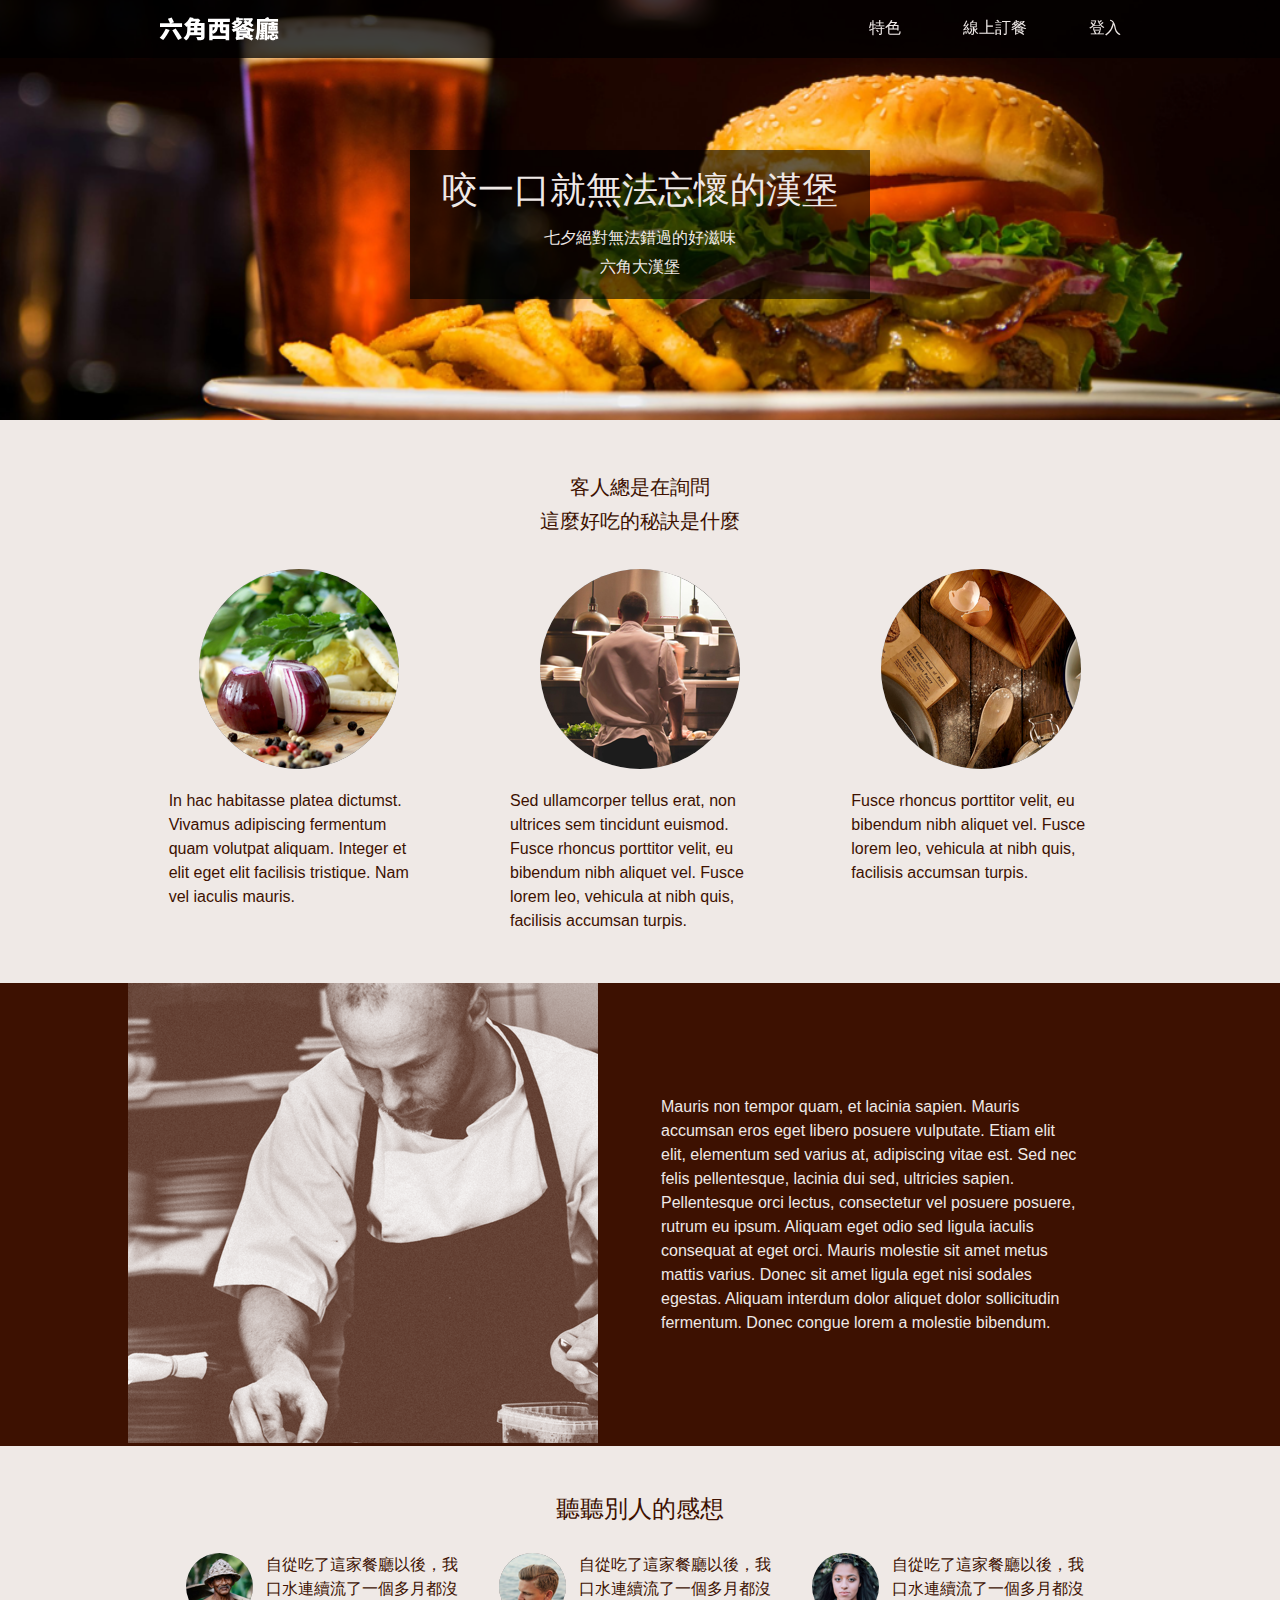
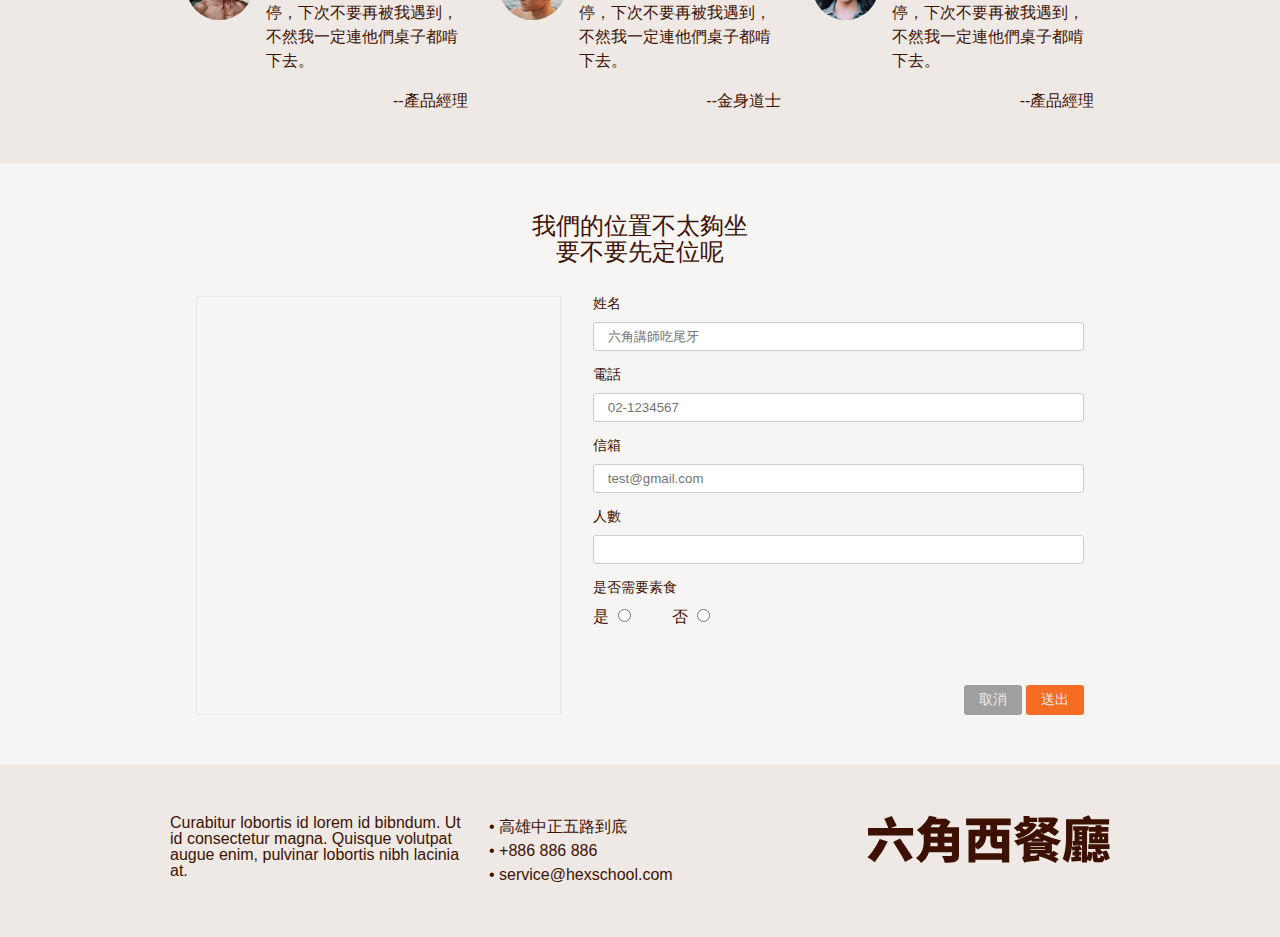
<file: index.html>
<!DOCTYPE html>
<html lang="en">

<head>
    <meta charset="UTF-8">
    <meta http-equiv="X-UA-Compatible" content="IE=edge">
    <meta name="viewport" content="width=device-width, initial-scale=1.0">
    <title>六角西餐廳</title>

    <!-- Font-awsome -->
    <link rel="stylesheet" href="https://cdnjs.cloudflare.com/ajax/libs/font-awesome/6.1.2/css/all.min.css"
        integrity="sha512-1sCRPdkRXhBV2PBLUdRb4tMg1w2YPf37qatUFeS7zlBy7jJI8Lf4VHwWfZZfpXtYSLy85pkm9GaYVYMfw5BC1A=="
        crossorigin="anonymous" referrerpolicy="no-referrer" />

    <link rel="shortcut icon" href="favicon.ico">
    <meta name='description' content='六角西餐廳、西餐、漢堡、牛排' />

    <meta property="og:title" content="六角西餐廳" />
    <meta property="og:description" content="六角西餐廳、西餐、漢堡、牛排">
    <meta property="og:type" content="website" />
    <meta property="og:url" content="FB上的網址" />
    <meta property="og:image" content="FB的圖片" />

    <!-- css -->
    <link rel="stylesheet" href="./css/reset.css">
    <link rel="stylesheet" href="./css/style.css">
</head>

<body>
    <header>
        <div class="main">
            <h1>
                <a class="logo" href="index.html">六角西餐廳</a>
            </h1>
            <ul class="menu text-s">
                <li><a class="color-accent" href="index.html">特色</a></li>
                <li><a class="color-accent" href="product.html">線上訂餐</a></li>
                <li><a class="color-accent" href="login.html">登入</a></li>
            </ul>
            <a href="#" class="showmenu"><i class="fa-solid fa-bars"></i></a>
        </div>
        <div class="clearfix"></div>
    </header>
    <div class="banner">
        <div class="bannerText">
            <h2 class="text-xxl color-accent m-b-m">咬一口就無法忘懷的漢堡</h2>
            <p class="text-s color-accent m-b-xs">七夕絕對無法錯過的好滋味</p>
            <p class="text-s color-accent "><i class="fas fa-utensils">
                </i>六角大漢堡<i class="fas fa-utensils"></i></p>
        </div>
    </div>
    <div class="content">
        <div class="col-1 main" id="foodFeature">
            <h3 class="text-l color-primary">客人總是在詢問<br>
                這麼好吃的秘訣是什麼</h3>
            <ul class="feature color-primary">
                <li>
                    <img src="./images/feature_1.png" alt="台灣本土蔬菜">
                    <title class="text-m">台灣本土蔬菜</title>
                    <p class="text-s">In hac habitasse platea dictumst. Vivamus adipiscing fermentum quam volutpat
                        aliquam. Integer et elit eget elit facilisis tristique. Nam vel iaculis mauris.</p>
                </li>
                <li>
                    <img src="./images/feature_2.png" alt="專業米其林廚師">
                    <title class="text-m">專業米其林廚師</title>
                    <p class="text-s">Sed ullamcorper tellus erat, non ultrices sem tincidunt euismod. Fusce rhoncus
                        porttitor velit, eu bibendum nibh aliquet vel. Fusce lorem leo, vehicula at nibh quis, facilisis
                        accumsan turpis.</p>
                </li>
                <li>
                    <img src="./images/feature_3.png" alt="對於專業不能退讓">
                    <title class="text-m">對於專業不能退讓</title>
                    <p class="text-s">Fusce rhoncus porttitor velit, eu bibendum nibh aliquet vel. Fusce lorem leo,
                        vehicula at nibh quis, facilisis accumsan turpis.</p>
                </li>
            </ul>
        </div>
        <div class="col-2 ">
            <div class="main color-accent">
                <div class="chef-photo"><img src="./images/main_chef_brown.png" alt="今日主廚"></div>
                <div class="chef-t">
                    <title class="text-l">今日主廚：帕金森、梅在怕</title>
                    <title class="text-s m-b-m">Tody Chef:Plum in Shock</title>
                    <p class="text-s">Mauris non tempor quam, et lacinia sapien. Mauris accumsan eros eget libero
                        posuere vulputate.
                        Etiam
                        elit elit, elementum sed varius at, adipiscing vitae est. Sed nec felis pellentesque, lacinia
                        dui
                        sed, ultricies sapien. Pellentesque orci lectus, consectetur vel posuere posuere, rutrum eu
                        ipsum.
                        Aliquam eget odio sed ligula iaculis consequat at eget orci. Mauris molestie sit amet metus
                        mattis
                        varius. Donec sit amet ligula eget nisi sodales egestas. Aliquam interdum dolor aliquet dolor
                        sollicitudin fermentum. Donec congue lorem a molestie bibendum.</p>
                </div>
            </div>
        </div>
        <div class="col-3 main">
            <h3 class="text-xl color-primary">聽聽別人的感想</h3>
            <ul class="color-primary text-s">
                <li>
                    <img src="./images/avatar_1.png" alt="高雄一口吃">
                    <div>
                        <title class="m-b-l text-m">高雄一口吃</title>
                        <p class="comment m-b-m">自從吃了這家餐廳以後，我口水連續流了一個多月都沒停，下次不要再被我遇到，不然我一定連他們桌子都啃下去。</p>
                        <p class="work">--產品經理</p>
                    </div>
                <li>
                    <img src="./images/avatar_2.png" alt="廟口小霸王">
                    <div>
                        <title class="m-b-l text-m">廟口小霸王</title>
                        <p class="comment m-b-m">自從吃了這家餐廳以後，我口水連續流了一個多月都沒停，下次不要再被我遇到，不然我一定連他們桌子都啃下去。</p>
                        <p class="work">--金身道士</p>
                    </div>
                <li>
                    <img src="./images/avatar_3.png" alt="高雄一口吃">
                    <div>
                        <title class="m-b-l text-m">高雄一口吃</title>
                        <p class="comment m-b-m">自從吃了這家餐廳以後，我口水連續流了一個多月都沒停，下次不要再被我遇到，不然我一定連他們桌子都啃下去。</p>
                        <p class="work">--產品經理</p>
                    </div>
                </li>
            </ul>
        </div>
        <div class="col-4">
            <div class="main">
                <h3 class="text-xl color-primary">我們的位置不太夠坐<br>
                    要不要先定位呢</h3>
                <div class="col4-contact">
                    <div class="map">
                        <iframe
                            src="https://www.google.com/maps/embed?pb=!1m18!1m12!1m3!1d483.02903289886757!2d120.36447190478131!3d22.656577022093423!2m3!1f0!2f0!3f0!3m2!1i1024!2i768!4f13.1!3m3!1m2!1s0x346e1ac2cdfc897b%3A0x99dbb7d222214e6c!2z5a2U6KOV5rC05peP6aSo!5e0!3m2!1szh-TW!2stw!4v1660577334401!5m2!1szh-TW!2stw"
                            style="border:0;" allowfullscreen="" loading="lazy"
                            referrerpolicy="no-referrer-when-downgrade"></iframe>
                    </div>
                    <form action="#" class="color-primary">
                        <label class="text-xs m-b-s" for="pName">姓名</label>
                        <input class="m-b-m" id="pName" type="text" placeholder="六角講師吃尾牙" name="pName">

                        <label class="text-xs m-b-s" for="pPhone">電話</label>
                        <input class="m-b-m" id="pPhone" type="tel" placeholder="02-1234567" name="pPhone">

                        <label class="text-xs m-b-s" for="pMail">信箱</label>
                        <input class="m-b-m" id="pMail" type="email" placeholder="test@gmail.com" name="pMail">

                        <label class="text-xs m-b-s" for="pNumber">人數</label>
                        <input class="m-b-m" id="pNumber" type="number" name="pNumber">

                        <label class="m-b-s text-xs">是否需要素食</label>
                        <div class="veg">
                            <label for="veg-yes">是</label>
                            <input id="veg-yes" type="radio" name="veg" value="veg-yes">
                            <label for="veg-no">否</label>
                            <input id="veg-no" type="radio" name="veg" value="no">
                        </div>
                        <div class="but">
                            <input class="but-cancel color-accent text-xs" type="reset" value="取消">
                            <input class="but-ent color-accent text-xs" type="submit" value="送出">
                        </div>
                    </form>
                </div>
            </div>
        </div>
        <footer>
            <div class="main">
                <div class="footer-l color-primary">
                    <div class="about">
                        <title class="text-xl m-b-s">關於六角西餐廳</title>
                        <p class="aboutrest">Curabitur lobortis id lorem id bibndum. Ut id consectetur magna. Quisque
                            volutpat augue enim,
                            pulvinar lobortis nibh lacinia at. </p>
                    </div>
                    <div class="contact color-primary">
                        <title class="text-xl m-b-s">聯絡方式</title>
                        <ul class="text-s">
                            <li>• 高雄中正五路到底</li>
                            <li>• +886 886 886</li>
                            <li>• service@hexschool.com</li>
                        </ul>
                    </div>
                </div>
                <div class="footer-r">
                    <h2 class="m-b-l">
                        <a class="logo" href="index.html">六角西餐廳</a>
                    </h2>
                    <ul>
                        <li><a class="m-r-s" href="#"><i class="fa-brands fa-square-google-plus"></i></a></li>
                        <li><a class="m-r-s" href="#"><i class="fa-brands fa-square-twitter"></i></a></li>
                        <li><a href="#"><i class="fa-brands fa-square-facebook"></i></a></li>
                    </ul>
                </div>
            </div>
        </footer>

        <!-- js -->
        <script src="js/jquery-3.1.1.min.js"></script>
        <script src="js/all.js"></script>
</body>

</html>
</file>
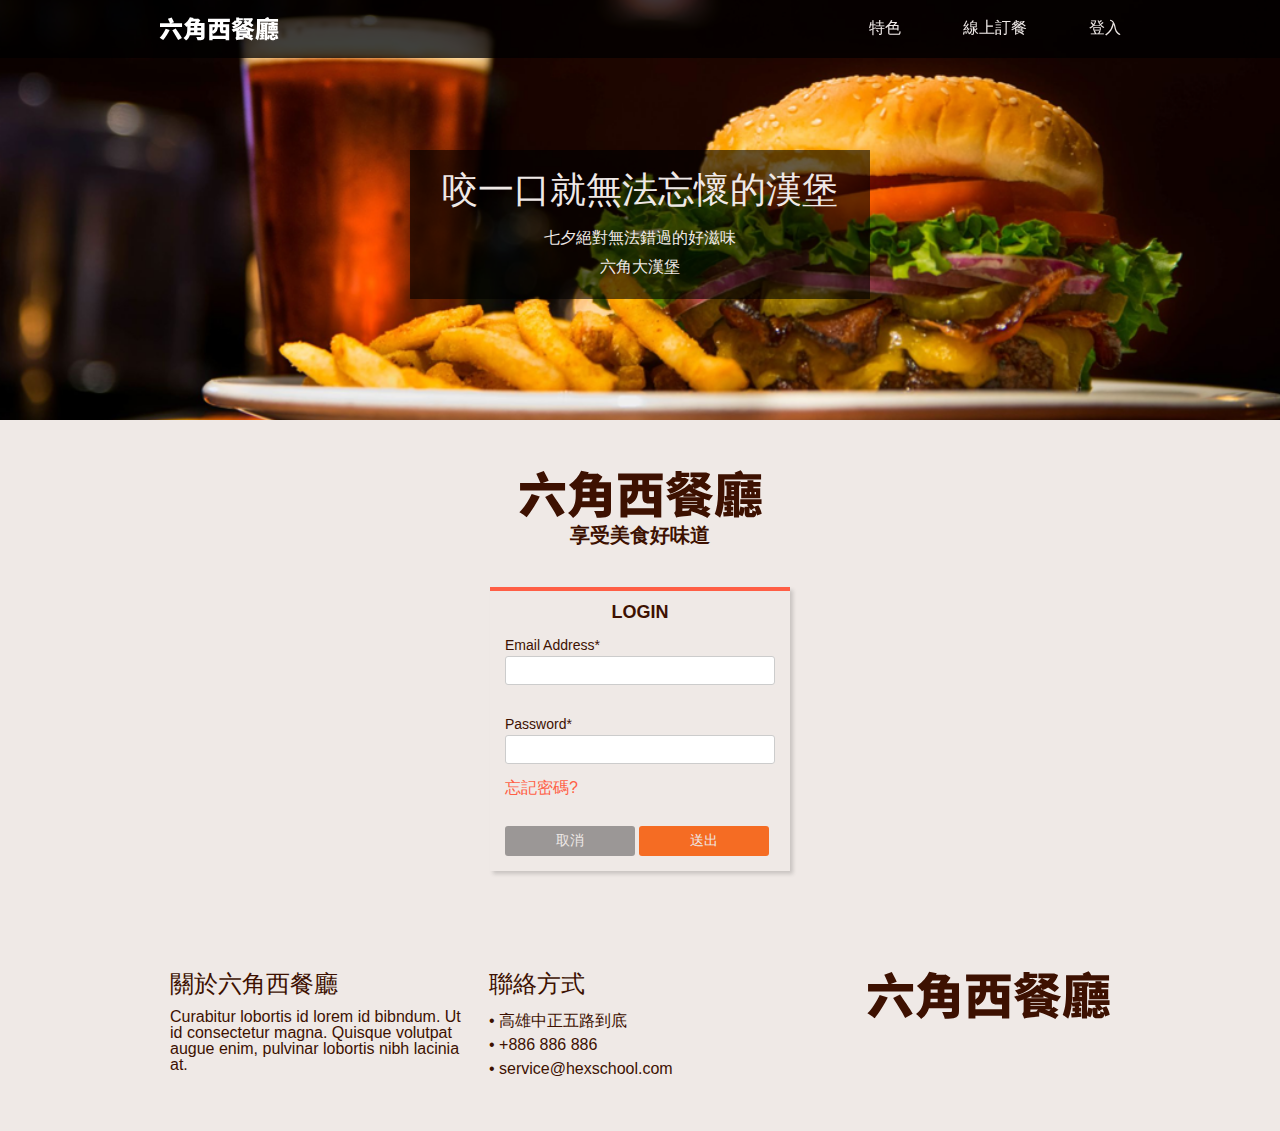
<file: login.html>
<!DOCTYPE html>
<html lang="en">
    <head>
        <meta charset="UTF-8">
        <meta http-equiv="X-UA-Compatible" content="IE=edge">
        <meta name="viewport" content="width=device-width, initial-scale=1.0">
        <title>六角西餐廳</title>

        <!-- Font-awsome -->
        <link rel="stylesheet" href="https://cdnjs.cloudflare.com/ajax/libs/font-awesome/6.1.2/css/all.min.css"
            integrity="sha512-1sCRPdkRXhBV2PBLUdRb4tMg1w2YPf37qatUFeS7zlBy7jJI8Lf4VHwWfZZfpXtYSLy85pkm9GaYVYMfw5BC1A=="
            crossorigin="anonymous" referrerpolicy="no-referrer" />

        <link rel="shortcut icon" href="favicon.ico">
        <meta name='description' content='六角西餐廳、西餐、漢堡、牛排' />

        <meta property="og:title" content="六角西餐廳" />
        <meta property="og:description" content="六角西餐廳、西餐、漢堡、牛排">
        <meta property="og:type" content="website" />
        <meta property="og:url" content="FB上的網址" />
        <meta property="og:image" content="FB的圖片" />

        <!-- css -->
        <link rel="stylesheet" href="./css/reset.css">
        <link rel="stylesheet" href="./css/style.css">

        <!-- js -->
        <script src="js/jquery-3.1.1.min.js"></script>
        <script src="js/all.js"></script>
    </head>
<body>
    <header>
        <div class="main">
            <h1>
                <a class="logo" href="index.html">六角西餐廳</a>
            </h1>
            <ul class="menu text-s">
                <li><a class="color-accent" href="index.html">特色</a></li>
                <li><a class="color-accent" href="product.html">線上訂餐</a></li>
                <li><a class="color-accent" href="login.html">登入</a></li>
            </ul>
            <a href="#" class="showmenu">
                <i class="fa-solid fa-bars menuIcon"></i></a>
        </div>
        <div class="clearfix"></div>
    </header>
    <div class="banner">
        <div class="bannerText">
            <h2 class="text-xxl color-accent m-b-m">咬一口就無法忘懷的漢堡</h2>
            <p class="text-s color-accent m-b-xs">七夕絕對無法錯過的好滋味</p>
            <p class="text-s color-accent "><i class="fas fa-utensils">
            </i>六角大漢堡<i class="fas fa-utensils"></i></p>
        </div>
    </div>
    <div class="login-content">
       <h2>六角西餐廳</h2>
       <h3 class="text-l color-primary fw-600">享受美食好味道</h3>
        <div class="loginBox main">
            <p class="text-m color-primary fw-700 ta-center">LOGIN</p>
            <form action="#" class="color-primary">
                <label class="text-xs m-b-s" for="loginEmail">Email Address*</label>
                <div class="mailInput">
                    <input class="m-b-m" id="loginEmail" type="text" name="loginEmail">
                    <i class="fa-solid fa-envelope"></i>
                </div>
                <label class="text-xs m-b-s" for="loginPassword">Password*</label>
                <div class="passwordInput">
                    <input class="m-b-m" id="loginPassword" type="password" name="loginPassword">
                    <i class="fa-solid fa-lock"></i>
                </div>
                <a href="#">忘記密碼?</a>
                <div class="loginBoxBut">
                    <input class="but-cancel color-accent text-xs" id="loginCancel" type="reset" value="取消">
                    <input class="but-ent color-accent text-xs" id="loginEnter" type="submit" value="送出">
                </div>
            </form>
        </div>
    </div>
    <footer>
        <div class="main">
            <div class="footer-l color-primary">
                <div class="about">
                    <p class="text-xl m-b-s">關於六角西餐廳</p>
                    <p class="aboutrest">Curabitur lobortis id lorem id bibndum. Ut id consectetur magna. Quisque
                        volutpat augue enim,
                        pulvinar lobortis nibh lacinia at. </p>
                </div>
                <div class="contact color-primary">
                    <p class="text-xl  m-b-s">聯絡方式</p>
                    <ul class="text-s">
                        <li>• 高雄中正五路到底</li>
                        <li>• +886 886 886</li>
                        <li>• service@hexschool.com</li>
                    </ul>
                </div>
            </div>
            <div class="footer-r">
                <h2 class="m-b-l">
                    <a class="logo" href="index.html">六角西餐廳</a>
                </h2>
                <ul>
                    <li><a class="m-r-s" href="#"><i class="fa-brands fa-square-google-plus"></i></a></li>
                    <li><a class="m-r-s" href="#"><i class="fa-brands fa-square-twitter"></i></a></li>
                    <li><a href="#"><i class="fa-brands fa-square-facebook"></i></a></li>
                </ul>
            </div>
        </div>
    </footer>
</body>
</html>
</file>
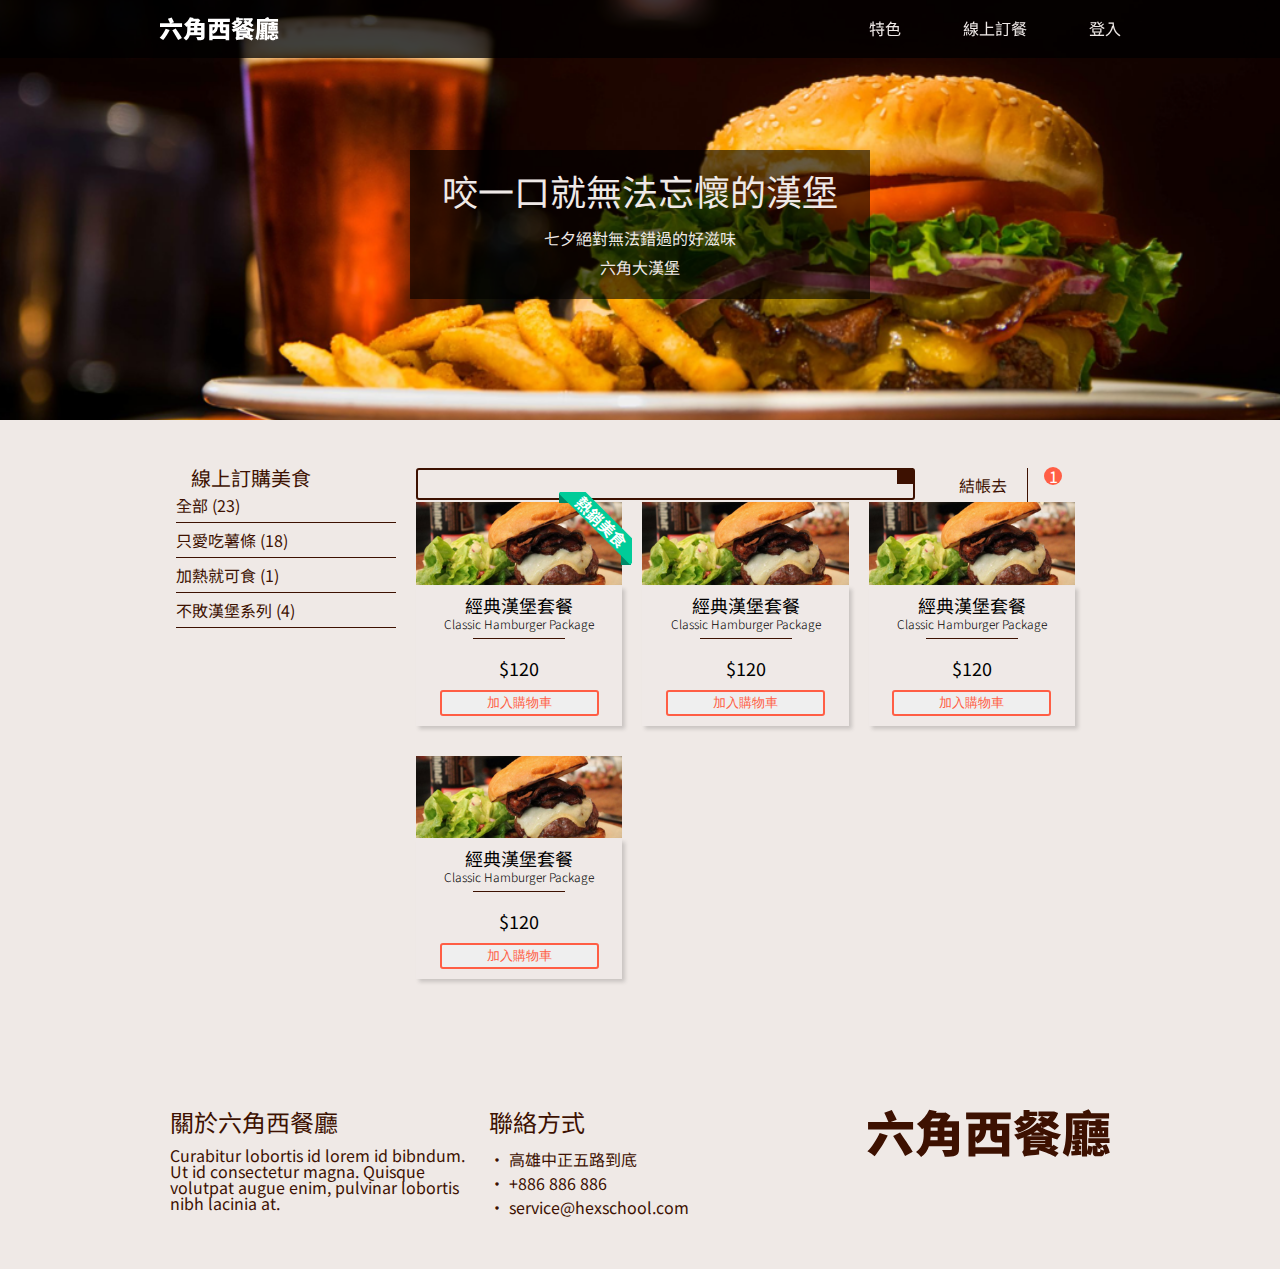
<file: product.html>
<!DOCTYPE html>
<html lang="en">

<head>
    <meta charset="UTF-8">
    <meta http-equiv="X-UA-Compatible" content="IE=edge">
    <meta name="viewport" content="width=device-width, initial-scale=1.0">
    <title>六角西餐廳</title>

    <!-- Font-awsome -->
    <link rel="stylesheet" href="https://cdnjs.cloudflare.com/ajax/libs/font-awesome/6.1.2/css/all.min.css"
        integrity="sha512-1sCRPdkRXhBV2PBLUdRb4tMg1w2YPf37qatUFeS7zlBy7jJI8Lf4VHwWfZZfpXtYSLy85pkm9GaYVYMfw5BC1A=="
        crossorigin="anonymous" referrerpolicy="no-referrer" />

    <!-- google fonts -->
    <link href="https://fonts.googleapis.com/css?family=Noto+Sans+TC&display=swap" rel="stylesheet">

    <link rel="shortcut icon" href="favicon.ico">
    <meta name='description' content='六角西餐廳、西餐、漢堡、牛排' />

    <meta property="og:title" content="六角西餐廳" />
    <meta property="og:description" content="六角西餐廳、西餐、漢堡、牛排">
    <meta property="og:type" content="website" />
    <meta property="og:url" content="FB上的網址" />
    <meta property="og:image" content="FB的圖片" />

    <!-- css -->
    <link rel="stylesheet" href="./css/reset.css">
    <link rel="stylesheet" href="./css/style.css">

    <!-- js -->
    <script src="js/jquery-3.1.1.min.js"></script>
    <script src="js/all.js"></script>
</head>

<body>
    <header>
        <div class="main">
            <h1>
                <a class="logo" href="index.html">六角西餐廳</a>
            </h1>
            <ul class="menu text-s">
                <li><a class="color-accent" href="index.html">特色</a></li>
                <li><a class="color-accent" href="product.html">線上訂餐</a></li>
                <li><a class="color-accent" href="login.html">登入</a></li>
            </ul>
            <a href="#" class="showmenu"><i class="fa-solid fa-bars"></i></a>
        </div>
        <div class="clearfix"></div>
    </header>
    <div class="banner">
        <div class="bannerText">
            <h2 class="text-xxl color-accent m-b-m">咬一口就無法忘懷的漢堡</h2>
            <p class="text-s color-accent m-b-xs">七夕絕對無法錯過的好滋味</p>
            <p class="text-s color-accent "><i class="fas fa-utensils">
            </i>六角大漢堡<i class="fas fa-utensils"></i></p>
        </div>
    </div>
    <div class="product-Content main">
        <div class="productList text-l color-primary">
            <h2><i class="fa-solid fa-leaf"></i>線上訂購美食</h2>
            <ul class="text-s ">
                <li><a class="color-primary" href="#">全部 (23)</a></li>
                <li><a class="color-primary" href="#">只愛吃薯條 (18)</a></li>
                <li><a class="color-primary" href="#">加熱就可食 (1)</a></li>
                <li><a class="color-primary" href="#">不敗漢堡系列 (4)</a></li>
            </ul>
        </div>
        <div class="productList">
            <div class="search">
                <form action="#">
                    <label for="searchProduct"></label>
                    <input id="searchProduct" type="text" name="searchproduct">
                    <a href="#"><i class="fa-solid fa-magnifying-glass"></i></a>
                </form>
            </div>
            <div class="shoppingCart">
                <a class="text-s color-primary " href="#">結帳去</a>
                <a class="color-primary" href="#">
                    <i class="fa-solid fa-cart-shopping"></i> <span>1</span></a>
            </div>
            <div class="clearfix"></div>
            <div class="productBox">
                <ul>
                    <li>
                        <div class="productPhoto">
                            <a href="#">
                                <i class="fa-regular fa-heart"></i>
                                <img src="./images/product_1.png" alt="經典漢堡套餐">
                            </a>
                            <div class="hot_wrap">
                                <div class="hot">熱銷美食</div>
                            </div>
                        </div>
                        <div class="productbody">
                            <h4 class="text-m">經典漢堡套餐</h4>
                            <span class="text-xxs fw-300">Classic Hamburger Package</span>
                            <div class="line"></div>
                            <p class="text-m">$120</p>
                            <button type="button">
                                <i class="fa-solid fa-cart-shopping"></i>
                                加入購物車
                            </button>
                        </div>
                    </li>
                    <li>
                        <div class="productPhoto">
                            <a href="#">
                                <i class="fa-regular fa-heart"></i>
                                <img src="./images/product_1.png" alt="經典漢堡套餐">
                            </a>
                        </div>
                        <div class="productbody">
                            <h4 class="text-m">經典漢堡套餐</h4>
                            <span class="text-xxs fw-300">Classic Hamburger Package</span>
                            <div class="line"></div>
                            <p class="text-m">$120</p>
                            <button type="button">
                                <i class="fa-solid fa-cart-shopping"></i>
                                加入購物車
                            </button>
                        </div>
                    </li>
                    <li>
                        <div class="productPhoto">
                            <a href="#">
                                <i class="fa-regular fa-heart"></i>
                                <img src="./images/product_1.png" alt="經典漢堡套餐">
                            </a>
                        </div>
                        <div class="productbody">
                            <h4 class="text-m">經典漢堡套餐</h4>
                            <span class="text-xxs fw-300">Classic Hamburger Package</span>
                            <div class="line"></div>
                            <p class="text-m">$120</p>
                            <button type="button">
                                <i class="fa-solid fa-cart-shopping"></i>
                                加入購物車
                            </button>
                        </div>
                    </li>
                    <li>
                        <div class="productPhoto">
                            <a href="#">
                                <i class="fa-regular fa-heart"></i>
                                <img src="./images/product_1.png" alt="經典漢堡套餐">
                            </a>
                        </div>
                        <div class="productbody">
                            <h4 class="text-m">經典漢堡套餐</h4>
                            <span class="text-xxs fw-300">Classic Hamburger Package</span>
                            <div class="line"></div>
                            <p class="text-m">$120</p>
                            <button type="button">
                                <i class="fa-solid fa-cart-shopping"></i>
                                加入購物車
                            </button>
                        </div>
                    </li>
                </ul>
            </div>
        </div>
    </div>
    <footer>
        <div class="main">
            <div class="footer-l color-primary">
                <div class="about">
                    <p class="text-xl m-b-s">關於六角西餐廳</p>
                    <p class="aboutrest">Curabitur lobortis id lorem id bibndum. Ut id consectetur magna. Quisque
                        volutpat augue enim,
                        pulvinar lobortis nibh lacinia at. </p>
                </div>
                <div class="contact color-primary">
                    <p class="text-xl  m-b-s">聯絡方式</p>
                    <ul class="text-s">
                        <li>• 高雄中正五路到底</li>
                        <li>• +886 886 886</li>
                        <li>• service@hexschool.com</li>
                    </ul>
                </div>
            </div>
            <div class="footer-r">
                <h2 class="m-b-l">
                    <a class="logo" href="index.html">六角西餐廳</a>
                </h2>
                <ul>
                    <li><a class="m-r-s" href="#"><i class="fa-brands fa-square-google-plus"></i></a></li>
                    <li><a class="m-r-s" href="#"><i class="fa-brands fa-square-twitter"></i></a></li>
                    <li><a href="#"><i class="fa-brands fa-square-facebook"></i></a></li>
                </ul>
            </div>
        </div>
    </footer>
</body>

</html>
</file>
<file: css/style.css>
*,
*::before,
*::after {
    box-sizing: border-box;
}

/* * {
    outline: 1px solid red;
} */

body {
    font-family: 'Noto Sans TC', sans-serif;
}

/* font-size  */
.text-xxs {
    font-size: 12px;
}

.text-xs {
    font-size: 14px;
}

.text-s {
    font-size: 16px;
    line-height: 1.5;
}

.text-m {
    font-size: 18px;
}

.text-l {
    font-size: 20px;
}

.text-xl {
    font-size: 24px;
    line-height: 26px;
}

.text-xxl {
    font-size: 36px;
    line-height: 40px;
}

.text-xxxl {
    font-size: 49px;
    font-weight: bolder;
}

/* font-wight */
.fw-300 {
    font-weight: 300;
}

.fw-600 {
    font-weight: 600;
}

.fw-700 {
    font-weight: 700;
}

/* text-align */
.ta-center {
    text-align: center;
}


/* font-color */
.color-primary {
    color: #3D1101;
}

.color-accent {
    color: #EFE9E7;
}

/* 間距 */
.m-b-xs {
    margin-bottom: 5px;
}

.m-b-s {
    margin-bottom: 12px;
}

.m-b-m {
    margin-bottom: 16px;
}

.m-b-l {
    margin-bottom: 22px;
}

.m-r-s {
    margin-right: 12px;
}


html {
    background-color: #efe9e6;
    font-family: MicrosoftJhengHeiRegular;
}

.main {
    max-width: 1024px;
    height: auto;
    margin: 0 auto;
}


/* header */
header {
    position: fixed;
    width: 100vw;
    background: rgba(0, 0, 0, 0.75);
    z-index: 2;
}

header .main {
    display: flex;
    justify-content: space-between;
    align-items: center;
}

.logo {
    margin-left: 31px;
    background: url(../images/logo_w\(null\).svg) no-repeat;
    background-size: 100%;
    width: 120px;
    height: 24px;
    display: block;
    /* 以下三行為圖片取代文字常用 */
    text-indent: 101%;
    /*首行縮排，設置為 101% 的用意是讓文字超出頁面，達到隱藏的效果。*/
    overflow: hidden;
    /*自動隱藏超出的文字或圖片*/
    white-space: nowrap;
    /*文字到達元素最大範圍時，通常會自動換行，但是這邊設置強制不讓他換行。*/
}

.menu {
    display: flex;
}

.menu a {
    padding: 16px 31px;
    display: block;
    border-bottom: 2px solid transparent;
    /* transparent 作用為color的參數，表示透明。 */
}

.menu a:hover {
    border-bottom: 2px solid white;
}

.clearfix {
    clear: both;
}

/* hambuger 在PC上隱藏漢堡選單*/
.showmenu {
    display: none;
}

.banner {
    background: url(../images/header_desktop.png) no-repeat center;
    background-size: 100%;
    height: 420px;
    position: relative;
}

.bannerText {
    margin: 0 auto;
    width: 460px;
    position: absolute;
    left: calc(50% - 460px/2);
    text-align: center;
    top: 150px;
    background: rgba(0, 0, 0, 0.6);
    padding: 20px;
}

/* col-1 */
.col-1 {
    padding: 50px 0;
}

h3 {
    text-align: center;
    line-height: 1.7;
    margin-bottom: 31px;
}

.feature {
    display: flex;
    justify-content: space-around;
}

.feature li {
    display: flex;
    flex-direction: column;
    align-items: center;
    width: 260px;
}

.feature li img {
    border-radius: 50%;
    margin-bottom: 20px;
}

.feature-title {
    margin-bottom: 11px;
}

/* col-2 */
.col-2 {
    background-color: #3D1101;
    width: 100%;
}

.col-2 .main {
    display: flex;
    justify-content: space-between;
    align-items: center;
}

.chef-photo {
    width: 50%;
}

.chef-photo img {
    width: 470px;
    height: 460px;
}

.chef-t {
    width: 50%;
    padding: 0 70px 0 21px;
}

/* col-3 */
.col-3 {
    padding: 50px 42px;
}

.col-3 ul {
    display: flex;
    justify-content: space-around;
}

.col-3 li {
    width: 30%;
    display: flex;
    align-items: flex-start;
}

.col-3 li img {
    border-radius: 50%;
    margin-right: 13px;
}

.col div {
    width: 220px;
}

.work {
    text-align: right;
}

/* col-4 */
.col-4 {
    padding: 50px 0;
    background-color: rgba(250, 250, 250, 0.7);
}

.col4-contact {
    display: flex;
    justify-content: center;
}

iframe {
    width: 363px;
    height: 386px;
}

.map {
    margin-right: 32px;
    border: 1px solid #e4e4e4cc;
}

form {
    display: flex;
    flex-direction: column;
    width: 48%;
}

input {
    padding: 6px 14px;
    border: rgba(204, 204, 204, 1) 1px solid;
    border-radius: 3px;
}

.veg {
    margin-bottom: 60px;
}

.veg input {
    margin-right: 36px;
}

.but-cancel {
    background-color: rgba(0, 0, 0, 0.35);
    padding: 6px 15px;
    border: none;
    border-radius: 3px;
}

.but-cancel:hover {
    background-color: rgba(0, 0, 0, 0.20);
}

.but-ent {
    background-color: #F56C23;
    padding: 6px 15px;
    border: none;
    border-radius: 3px;
}

.but-ent:hover {
    background-color: #ff8d4f;
}

.but {
    text-align: end;
}

/* footer */
footer .main {
    display: flex;
    padding: 50px 42px;
    justify-content: space-between;
}

.footer-l {
    display: flex;
}

.about {
    margin-right: 20px;
}

.about,
.contact {
    width: 299px;
}

footer .logo {
    margin-left: 31px;
    background: url(../images/logo_l@svg.svg) no-repeat;
    background-size: 100%;
    width: 243px;
    height: 48px;
    display: block;
    /* 以下三行為圖片取代文字常用 */
    text-indent: 101%;
    /*首行縮排，設置為 101% 的用意是讓文字超出頁面，達到隱藏的效果。*/
    overflow: hidden;
    /*自動隱藏超出的文字或圖片*/
    white-space: nowrap;
    /*文字到達元素最大範圍時，通常會自動換行，但是這邊設置強制不讓他換行。*/
}

.footer-r ul {
    display: flex;
    justify-content: flex-end;
    font-size: 36px;
}

.footer-r li a {
    display: block;
}

.fa-square-google-plus {
    color: #DB4437;
}

.fa-square-twitter {
    color: #41ABE1;
}

.fa-square-facebook {
    color: #3A5795;
}


/* ===========login-content**start============== */
.login-content {
    padding: 50px;
}

.login-content h2 {
    margin: 0 auto;
    background: url(../images/logo_l@svg.svg) no-repeat;
    background-size: 100%;
    width: 243px;
    height: 48px;
    display: block;
    /* 以下三行為圖片取代文字常用 */
    text-indent: 101%;
    /*首行縮排，設置為 101% 的用意是讓文字超出頁面，達到隱藏的效果。*/
    overflow: hidden;
    /*自動隱藏超出的文字或圖片*/
    white-space: nowrap;
    /*文字到達元素最大範圍時，通常會自動換行，但是這邊設置強制不讓他換行。*/
}

.login-content h3 {
    margin-bottom: 35px;
}

.loginBox {
    margin: 0 auto;
    border-top: 4px solid #FF5E45;
    padding: 12px 15px 15px 15px;
    max-width: 300px;
    box-shadow: 3px 3px 4px 0px rgba(0, 0, 0, 0.16);
}

.loginBox p {
    margin-bottom: 16px;
}

.loginBox form {
    display: block;
    width: 100%;
}

.mailInput {
    position: relative;
}

.mailInput input {
    padding: 6px 28px;
    border: rgba(204, 204, 204, 1) 1px solid;
    width: 100%;
    margin-top: 3px;
}

.mailInput i {
    position: absolute;
    opacity: 0.5;
    left: 5px;
    top: 10px;
}

.mailInput {
    margin-bottom: 15px;
}

.passwordInput {
    position: relative;
}

.passwordInput input {
    padding: 6px 28px;
    border: rgba(204, 204, 204, 1) 1px solid;
    width: 100%;
    margin-top: 3px;
}

.passwordInput i {
    position: absolute;
    opacity: 0.5;
    left: 9px;
    top: 10px;
}

.loginBox a {
    display: block;
    color: #FF5E45;
    margin-bottom: 30px;
}

.loginBox a:hover {
    filter: brightness(150%);
}

.loginBoxBut .but-cancel {
    padding: 6px 0;
    width: 48%;
}

.loginBoxBut .but-ent {
    padding: 6px 0;
    width: 48%;
}


/* ===========login-content**end============== */


/* ===========product-Content**start============== */
.product-Content {
    padding: 48px 48px 50px 48px;
    display: flex;
}

.productList i {
    margin: 0 15px 20px 0;
    color: #3D1101;
}

.productList ul {
    width: 220px;
    margin-right: 20px;
}

.productList li {
    border-bottom: 1px solid #3D1101;
}

.productList a {
    padding: 5px 0;
    display: block;
}

.productList a:hover {
    background-color: #3D1101;
    color: #fff;
}

.search {
    float: left;
    position: relative;
}

.search input {
    background-color: #efe9e6;
    border: 2px solid #3D1101;
    width: 499px;
    height: 32px;
}

.search form {
    width: 100%;
    flex-direction: row;
}

.search i {
    position: absolute;
    background-color: #3D1101;
    color: #fff;
    padding: 8px;
    right: -13px;
    top: 0px;
}

.shoppingCart {
    float: right;
    margin-right: 20px;
}

.shoppingCart i {
    color: #3D1101;
}

.shoppingCart a {
    display: inline-block;
    border-right: 1px solid #3D1101;
    padding-right: 20px;
}

.shoppingCart a:nth-child(2) {
    border-right: 0;
    margin-left: 17px;
    position: relative;
}

.shoppingCart a:nth-child(2):hover {
    filter: brightness(150%);
}

.shoppingCart span {
    position: absolute;
    background-color: rgba(255, 94, 69, 1);
    display: block;
    top: -5px;
    right: 22px;
    width: 18px;
    height: auto;
    line-height: 18px;
    text-align: center;
    color: #fff;
    background: #ff5e45;
    border-radius: 50%;
}

.shoppingCart a:hover {
    background-color: transparent;
    color: rgba(255, 94, 69, 1);
}

.hot_wrap {
    position: absolute;
    width: 73px;
    height: 73px;
    top: -10px;
    right: -10px;
    overflow: hidden;
}

.hot_wrap::before {
    content: '';
    display: block;
    position: absolute;
    border: 5px solid #008866;
    top: 1px;
}

.hot_wrap::after {
    content: '';
    display: block;
    position: absolute;
    bottom: 0;
    right: 1px;
    border: 5px solid #008866;
}

.hot {
    position: absolute;
    top: 20px;
    right: -20px;
    background: #00CC99;
    transform: rotate(45deg);
    text-align: center;
    width: 101px;
    height: 20px;
    color: white;
    line-height: 1.3;
    font-weight: bold;
    z-index: 100;
}

.productBox ul {
    display: flex;
    flex-wrap: wrap;
    width: 100%;
}

.productBox li {
    width: 30%;
    border-bottom: 0;
    text-align: center;
    background-color: #EFE9E7;
    margin-right: 20px;
    margin-bottom: 30px;
}

.productPhoto a {
    display: block;
    position: relative;
    padding: 0;
}

.productPhoto a i {
    position: absolute;
    color: #fff;
    left: 10px;
    top: 10px;
}

.productPhoto a:hover {
    filter: brightness(110%);
}

.productPhoto {
    position: relative;
}

.productbody {
    padding: 10px;
    box-shadow: 3px 3px 4px 0px rgba(0, 0, 0, 0.16);
}

.line {
    width: 92px;
    height: 1px;
    background-color: #3D1101;
    margin: 0 auto;
    margin-top: 8px;
    margin-bottom: 20px;
}

.productbody button {
    border: #FF5E45 solid 2px;
    border-radius: 3px;
    color: #FF5E45;
    margin-top: 13px;
    padding: 2px 45px;
}

button:hover {
    background-color: #FF5E45;
    color: #fff;
}

.productbody i {
    margin: 0;
    color: #FF5E45;
}



/* ===========product-Content**end============== */

/* pad */
@media screen and (max-width: 768px) {
    .main {
        max-width: 750px;
        height: auto;
        margin: 0 auto;
    }

    /* col-1 */
    .col-1 {
        padding: 0px 10px 50px 10px;
    }

    .feature li {
        width: 196px;
    }

    /* col-2 */
    .col-2 {
        padding: 0 10px;
    }

    .chef-t {
        padding: 40px 25px 25px 21px;
    }

    /* col-3 */
    .col-3 {
        padding: 50px 0px;
    }

    /* col-4 */
    .col-4 {
        padding: 50px 10px;
    }

    .map {
        margin-right: 20px;
    }

    /* footer */
    .footer-l {
        width: 50%;
    }

    footer .main {
        padding: 50px 10px;
    }

    .aboutrest {
        width: 235px;
    }

    .contact ul {
        width: 235px;
    }

    /* ===========product-Content**start============== */
    .product-Content {
        padding: 20px;
    }

    .search input {
        width: 286px;
    }

    .search i {
        right: 198px;
        top: 441px;
    }

    .shoppingCart {
        margin-right: 0px;
    }

    .productBox li {
        width: 44%;
    }
    /* ===========product-Content**end============== */

}

/* M */
@media screen and (max-width: 767px) {
    header {
        max-width: 100vw;
    }

    .main {
        max-width: 340px;
        height: auto;
        margin: 0 auto;
    }

    /* header */
    .banner {
        background: url(../images/header_mobile.png) no-repeat center;
        background-size: cover;
        height: 420px;
        position: relative;
    }

    header i {
        color: #fff;
    }

    /* =====hambuger star===== */
    .menu {
        /*隱藏選單開始*/
        max-height: 0px;
        overflow: hidden;
        /*隱藏選單結束*/
        transition: max-height 2.3s;
        margin-top: 1px;
        /*絕對定位疊在網頁上*/
        position: absolute;
        z-index: 100;
        /*header 80px+1px boder 線條*/
        top: 47px;
        left: 0;
        right: 0;
        background: rgba(0, 0, 0, 0.75);
        flex-direction: column;
    }

    .menu li a {
        transition: all 0.3s;
        text-align: center;
    }

    .menu a:hover {
        border-bottom: none;
    }

    .menuIcon {
        color: #fff;
    }

    .showmenu {
        display: block;
        float: right;
        margin: 1em;
    }

    /*jQ點擊後動態在 body 加上 class */
    .menu-show .menu {
        max-height: 800px;
    }

    /* =====hambuger end===== */

    .logo {
        margin-left: 0;
    }

    .bannerText {
        width: 300px;
        left: calc(50% - 300px/2);
    }

    /* col-1 */
    .col-1 h3 {
        margin-top: 50px;
    }

    .col-1 title {
        margin-top: 31px;
        flex-direction: column;
        align-items: center;
    }

    .col-1 title li {
        margin-bottom: 30px;
        width: 100%;
    }

    /* col-2 */
    .col-2 .main {
        display: flex;
        flex-direction: column;
    }

    .chef-photo {
        width: 100%;
        margin-bottom: 30px;
    }

    .chef-photo img {
        width: 100%;
        height: auto;
        object-fit: cover;
    }

    .chef-t {
        width: 100%;
        padding: 0 0 30px 0;
    }

    /* col-3 */
    .col-3 ul {
        display: flex;
        flex-direction: column;
    }

    .col-3 li {
        width: 100%;
        margin-bottom: 30px;
    }

    /* col-4 */
    .col4-contact {
        flex-direction: column;
    }

    iframe {
        width: 100%;
        height: 386px;
    }

    .map {
        margin-right: 0px;
        margin-bottom: 30px;
    }

    form {
        width: 100%;
    }

    .but-cancel {
        margin-right: 11px;
    }

    /* footer */
    footer .main {
        padding: 50px 0px;
        flex-direction: column;
    }

    .footer-l {
        width: 100%;
        flex-direction: column;
    }

    .aboutrest {
        width: 100%;
        margin-bottom: 30px;
    }

    .contact ul {
        width: 235px;
        margin-bottom: 30px;
    }

    footer {
        max-width: 100vw;
    }

    footer .logo {
        margin-left: 0px;
    }

    .m-b-l {
        margin-bottom: 22px;
        display: flex;
        justify-content: flex-end;
    }

    /* ===========login-content**start============== */
    .loginBoxBut .but-cancel {
        padding: 6px 0;
        width: 46%;
    }

    .loginBoxBut .but-ent {
        padding: 6px 0;
        width: 46%;
    }

    /* ===========login-content**end============== */


    /* ===========product-Content**start============== */
    .product-Content {
        flex-direction: column;
        padding: 52px 10px;
    }

    .productList {
        margin-bottom: 23px;
    }

    .productList ul {
        width: 100%;
    }

    .search {
        float: none;
    }

    .search i {
        right: 31px;
        top: 676px;
        margin-bottom: 20px;
    }

    .productBox li {
        width: 100%;
    }

    /* ===========product-Content**end============== */
}



/* M */
@media screen and (max-width: 375px) {
    .search {
        margin-bottom: 23px;
    }

    .search input {
        width: 297px;
    }

    .search i {
        right: 13px;
    }

    .shoppingCart i {
        color: #3D1101;
    }

    .productBox li {
        width: 90%;
        margin: 0 auto;
    }

    .productPhoto a i {
        left: 20px;
        top: 12px;
    }

    .productbody {
        margin-bottom: 30px;
    }

    .productbody button {
        padding: 2px 71px;
    }

}
</file>
